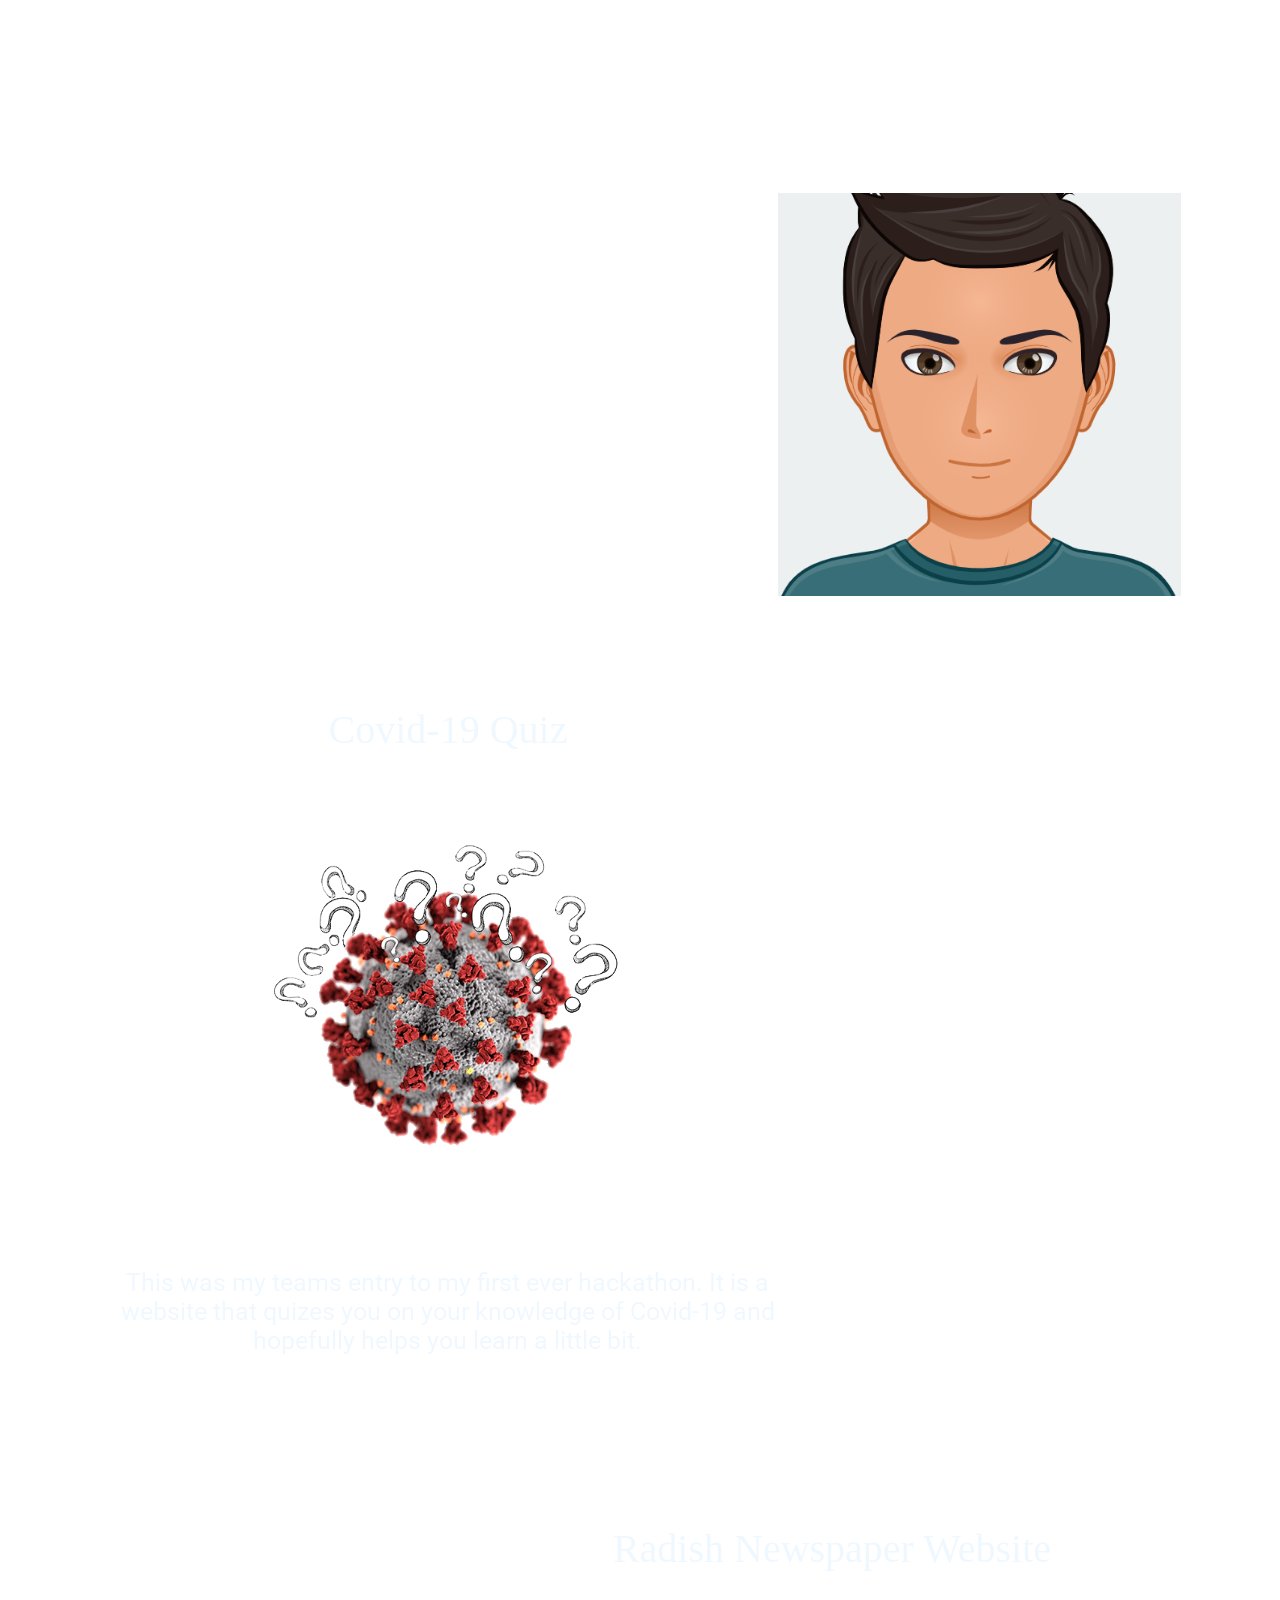
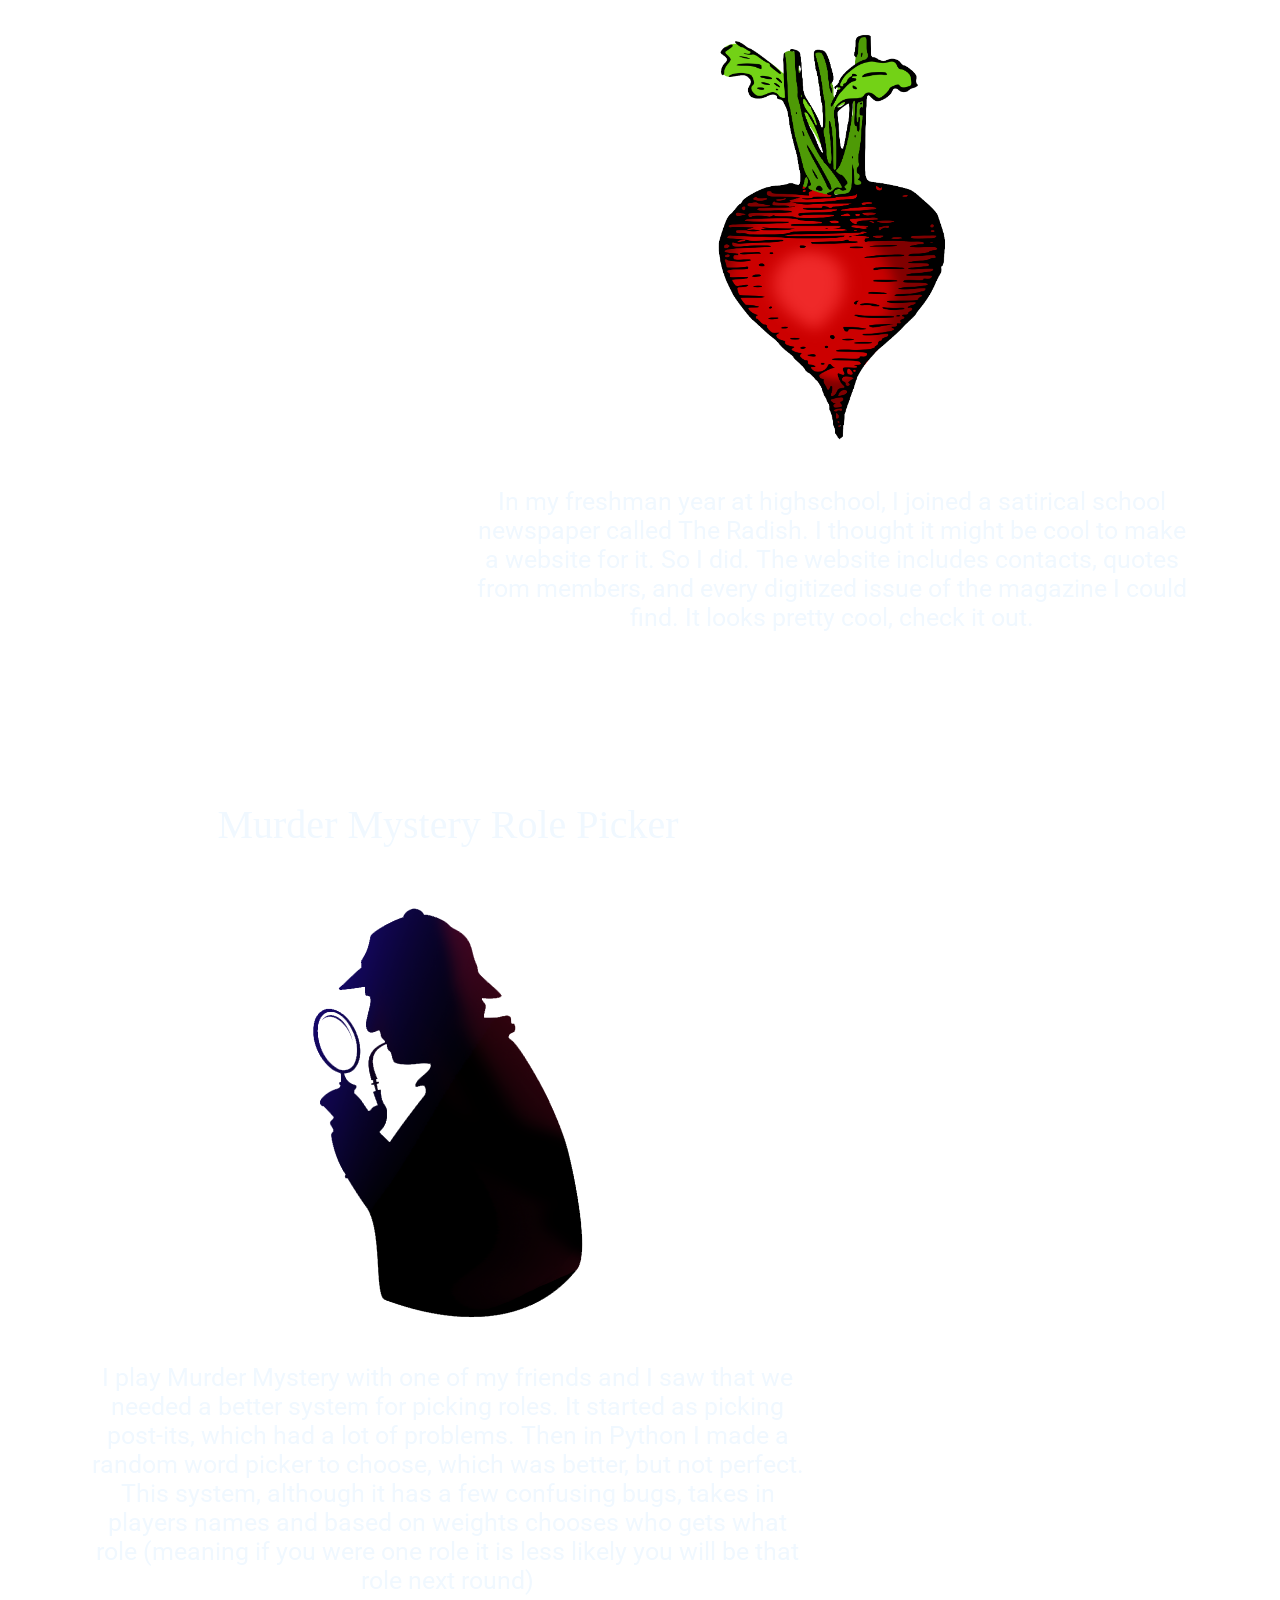
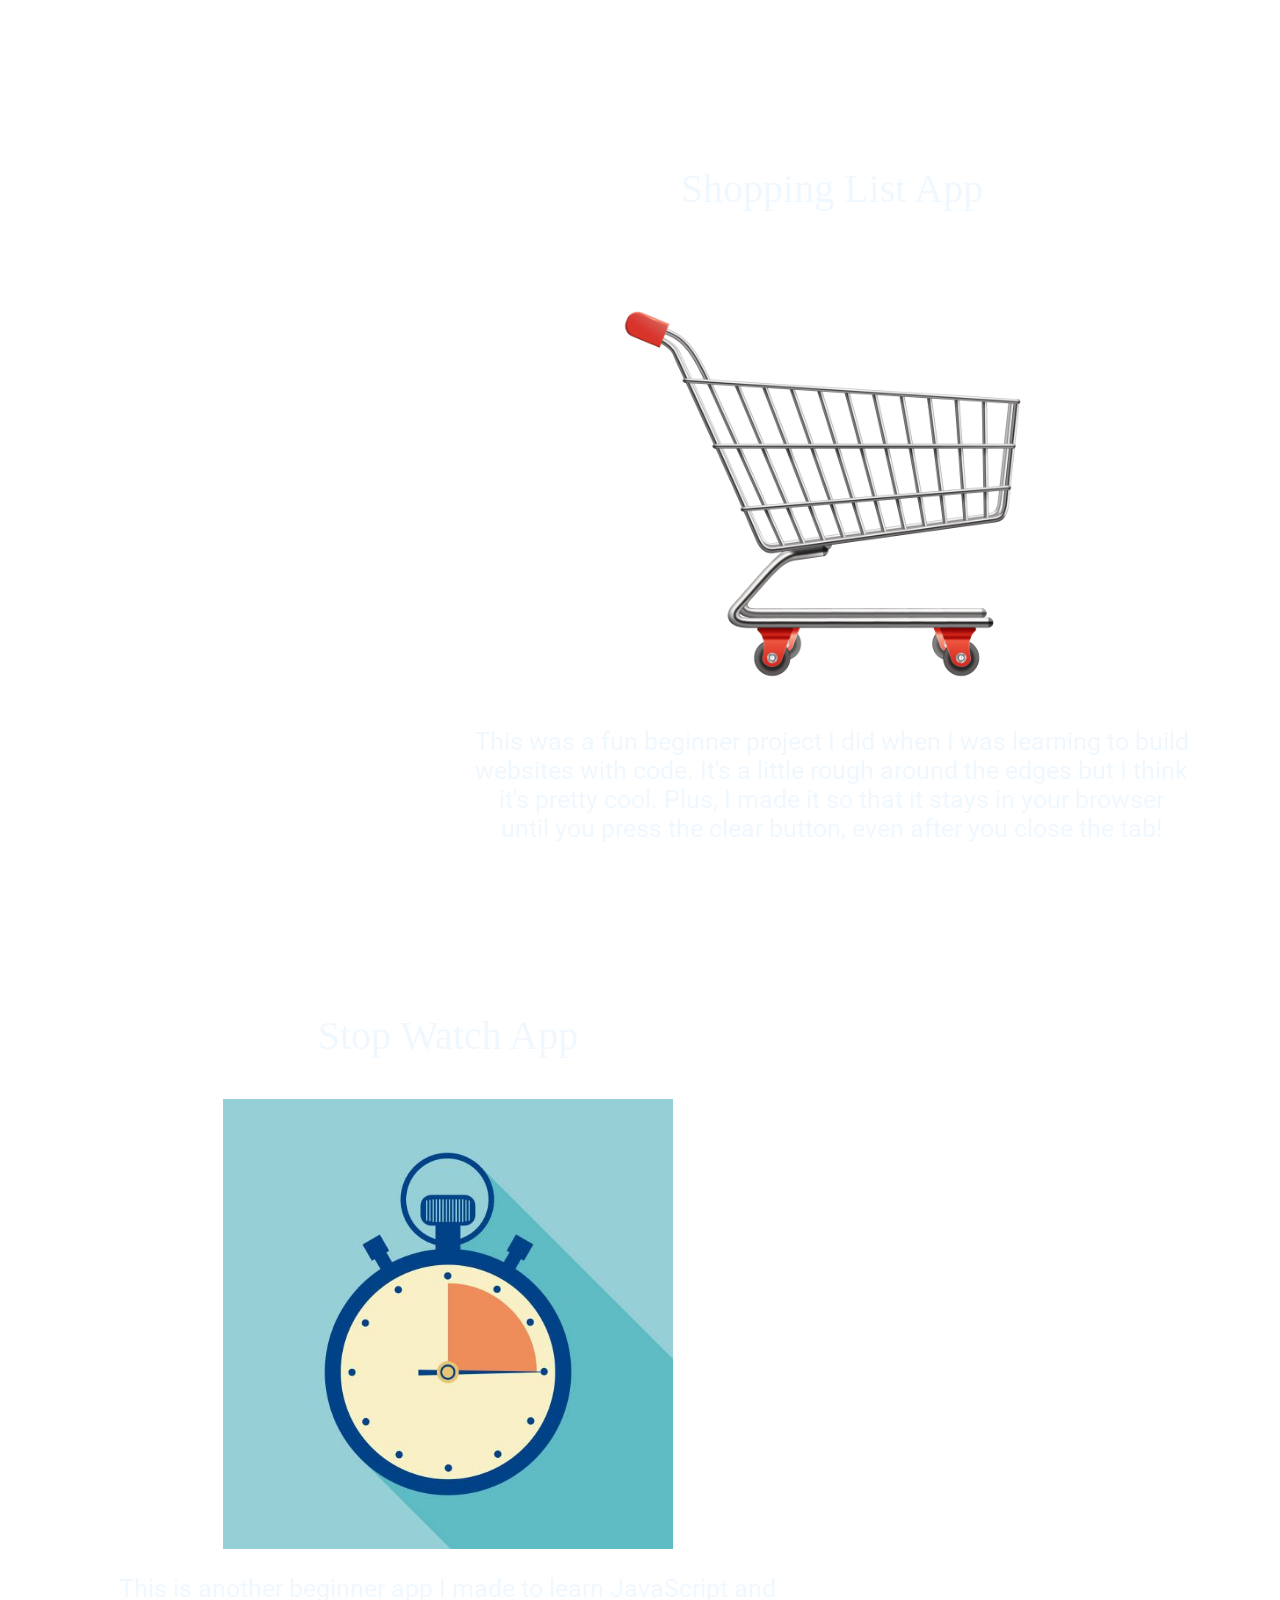
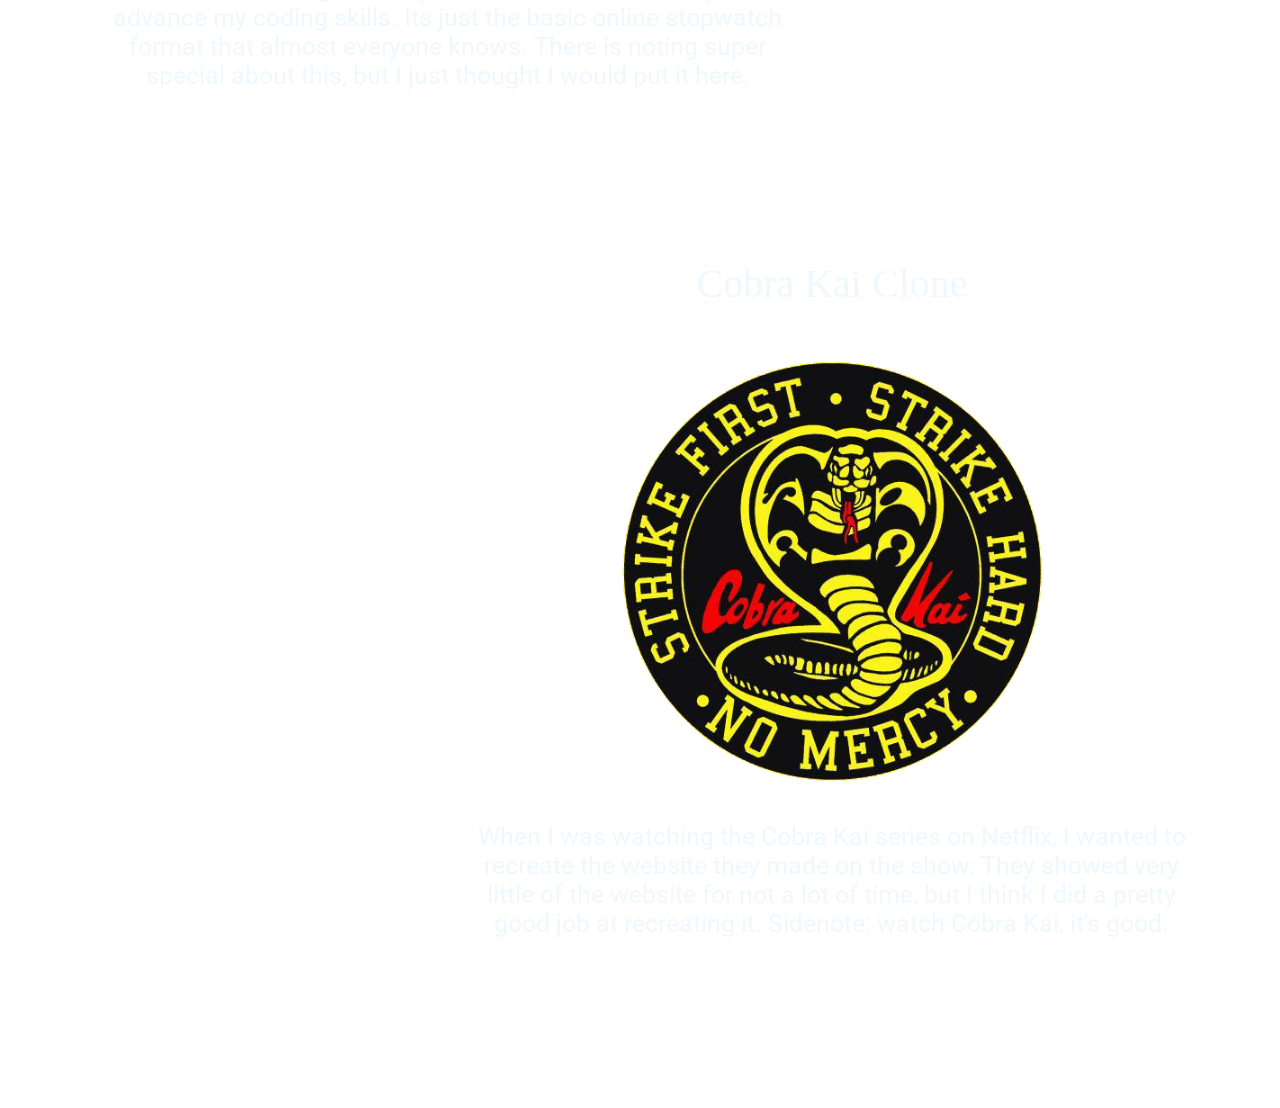
<file: index.html>
<html lang="en">
    
    
<head>
    <meta charset="UTF-8">
    <meta name="viewport" content="width=device-width, initial-scale=1.0">
    <link href="https://fonts.googleapis.com/css2?family=Roboto:wght@300&display=swap" rel="stylesheet">
    <link rel="stylesheet" href='style.css'>
    <title>Santiago</title>
</head>
<body onload='loadup()'>


    <script src='home.js'></script>
    <p style="padding-bottom:75px;"></p>
    

    <div name='Introduction'>
    
        
        

        <p class='selfdesc'>

            <b style='font-size:45px;'>Hi There!</b>
            <br><br>
            My name is Santiago.<img alt="Hi There!" src="I/myAvatar.png" class='avatar'> 
            I have always had a special place in my heart for anything to do with computers, electricity, engineering, graphic design, and so on. You get it.
            This is a website I made for myself to show some of my projects. 
            The projects are mostly JavaScript which is used to build websites.
            Right now I'm doing this just for fun, but in the future it might be nice for potential job offers. I dunno, I'll see.
            Anyway, thats it. Go look at my projects, they're cool. Bye!


        </p>

    </div>


    <p class='spacer'></p>

    <div id='projects'></div>
    
</body>
</html>
</file>
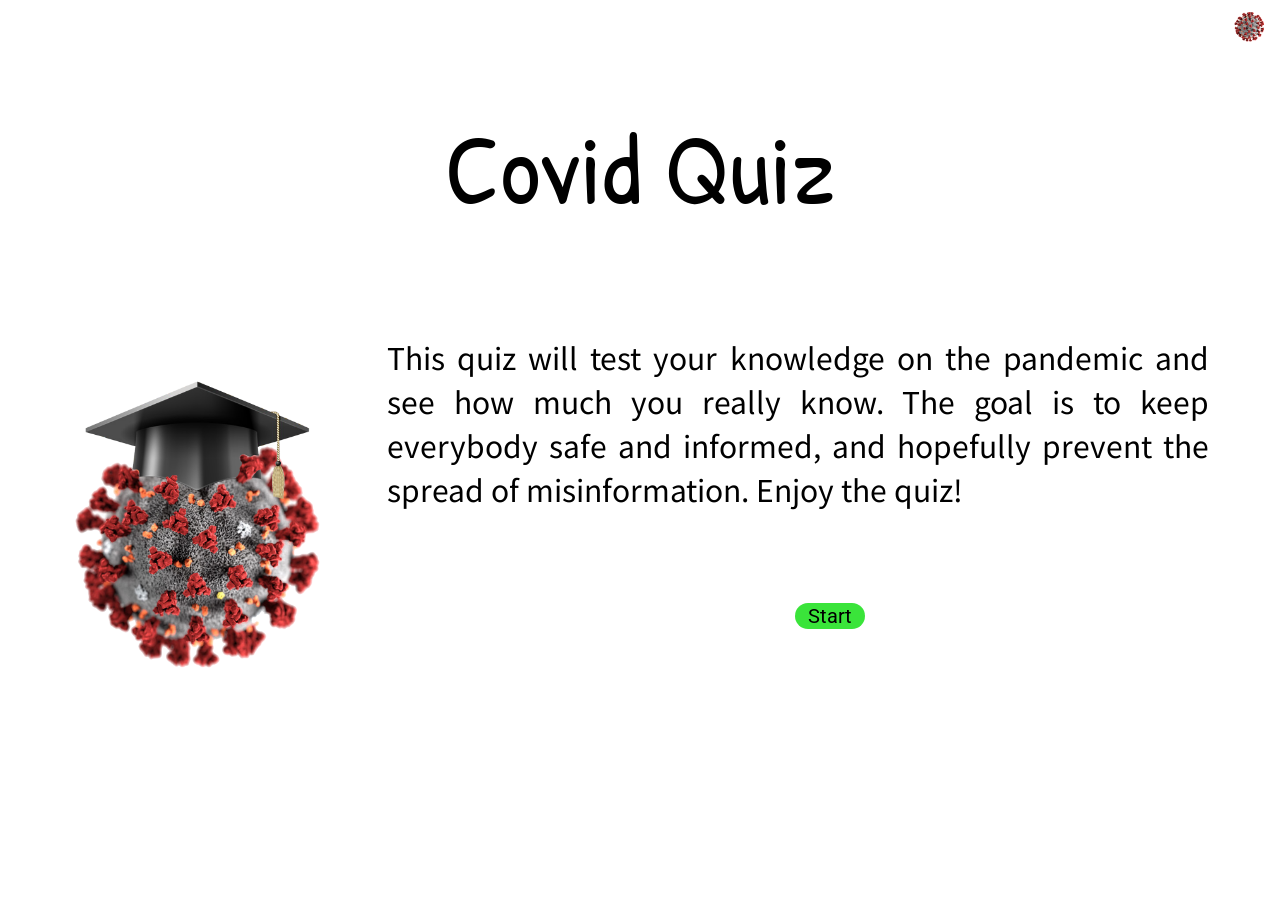
<file: quiz/index.html>
<!doctype html>
<html lang="en">
<head>
    <meta charset="UTF-8">
    <meta name="viewport" content="width=device-width, initial-scale=1.0">
    <link rel='stylesheet' href='style.css'>
    <link rel="icon" href="./L/favicon.ico">
    <title>Covid Quiz</title>
</head>
<body>
    <script src='home.js'></script>    
    <div id='go away' class='goaway'>
    <p id='title' class='title'>Covid Quiz</p>
    <img alt='Pandemic Pupil' src='./L/Logo.png' class='graphic' id='graphic' align='left'>
    <div class='blurb' id='blurb'><p style='margin-right:5%;'>
        This quiz will test your knowledge on the pandemic and see how much you really know. The goal is to keep everybody safe 
        and informed, and hopefully prevent the spread of misinformation. Enjoy the quiz!
    </p></div></div>
<br>
    <button onclick='quiz()' id='start' class='start'>Start</button>
    <div class=redir>
        <a href='../index.html'>
            <img class='emoji' alt='Virus' src='L/emoji.png'>
        </a>
        <p class='redirtxt'>Back Home</p>
    </div>

</body>
</html>
</file>
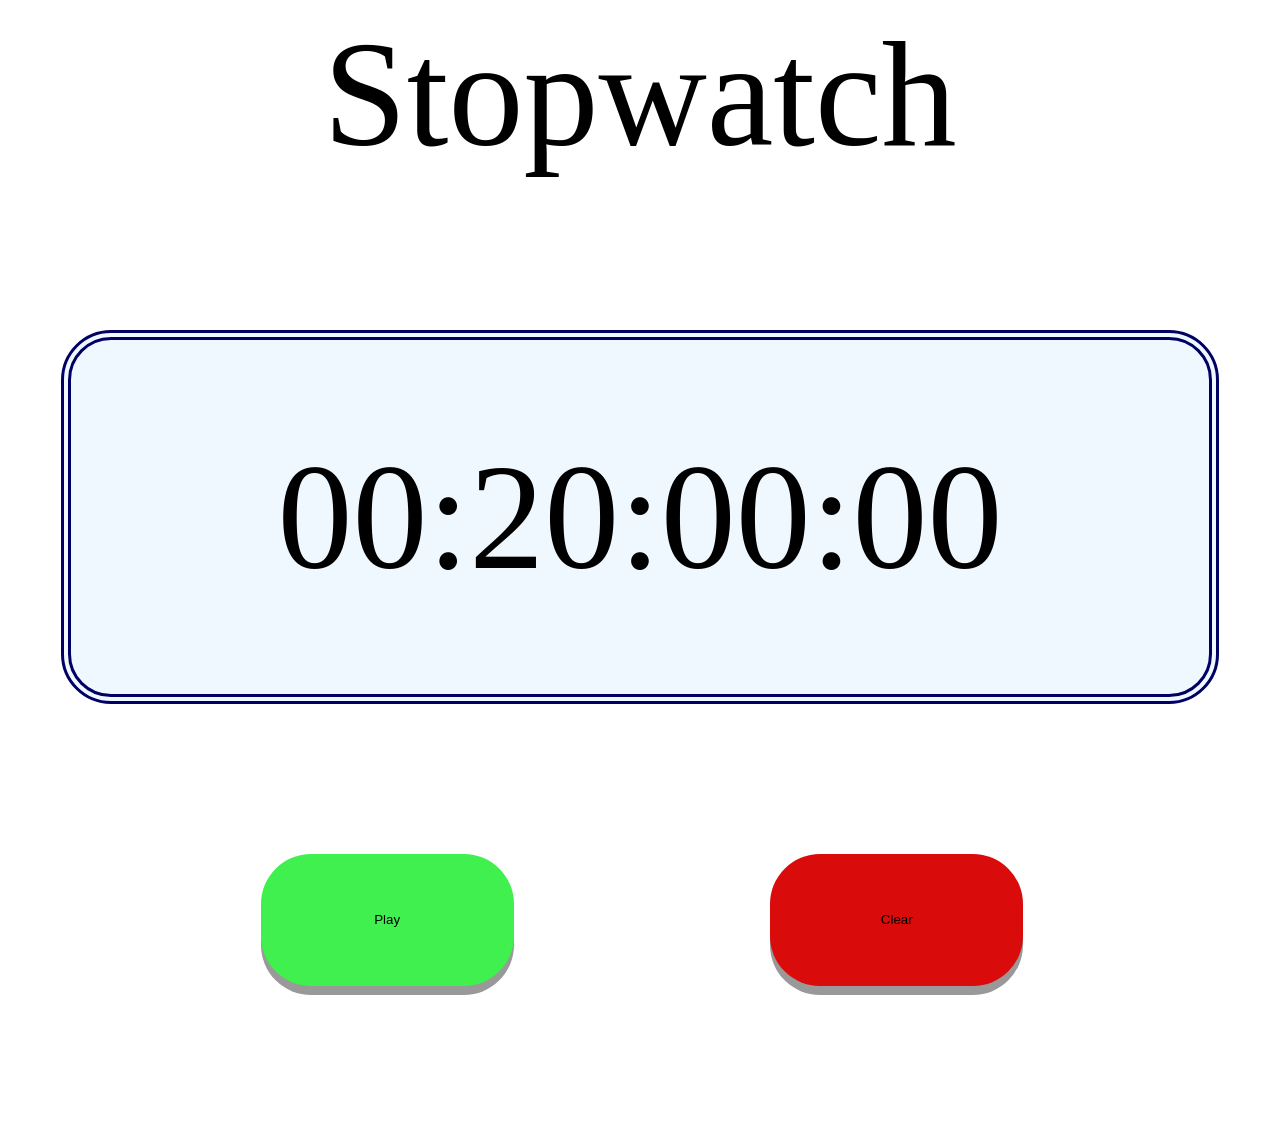
<file: Stopwatch/index.html>
<html lang="en">
<head>
    <meta charset="UTF-8">
    <meta name="viewport" content="width=device-width, initial-scale=1.0">
    <link rel='stylesheet' href='style.css'></stylesheet>
    <title>Stopwatch</title>
</head>
<body>
    <script src='home.js'></script>
    <p class='title'>Stopwatch</p>


    <p class='time' id='timetext'>00:20:00:00</p>

    <button class='button changing' id='changebtn' onclick='ChangeBtn()'>Play</button>
    <button class='button clear' onclick='Clear()'>Clear</button>

    <p style='padding-bottom:10%'></p>
</body>
</html>
</file>
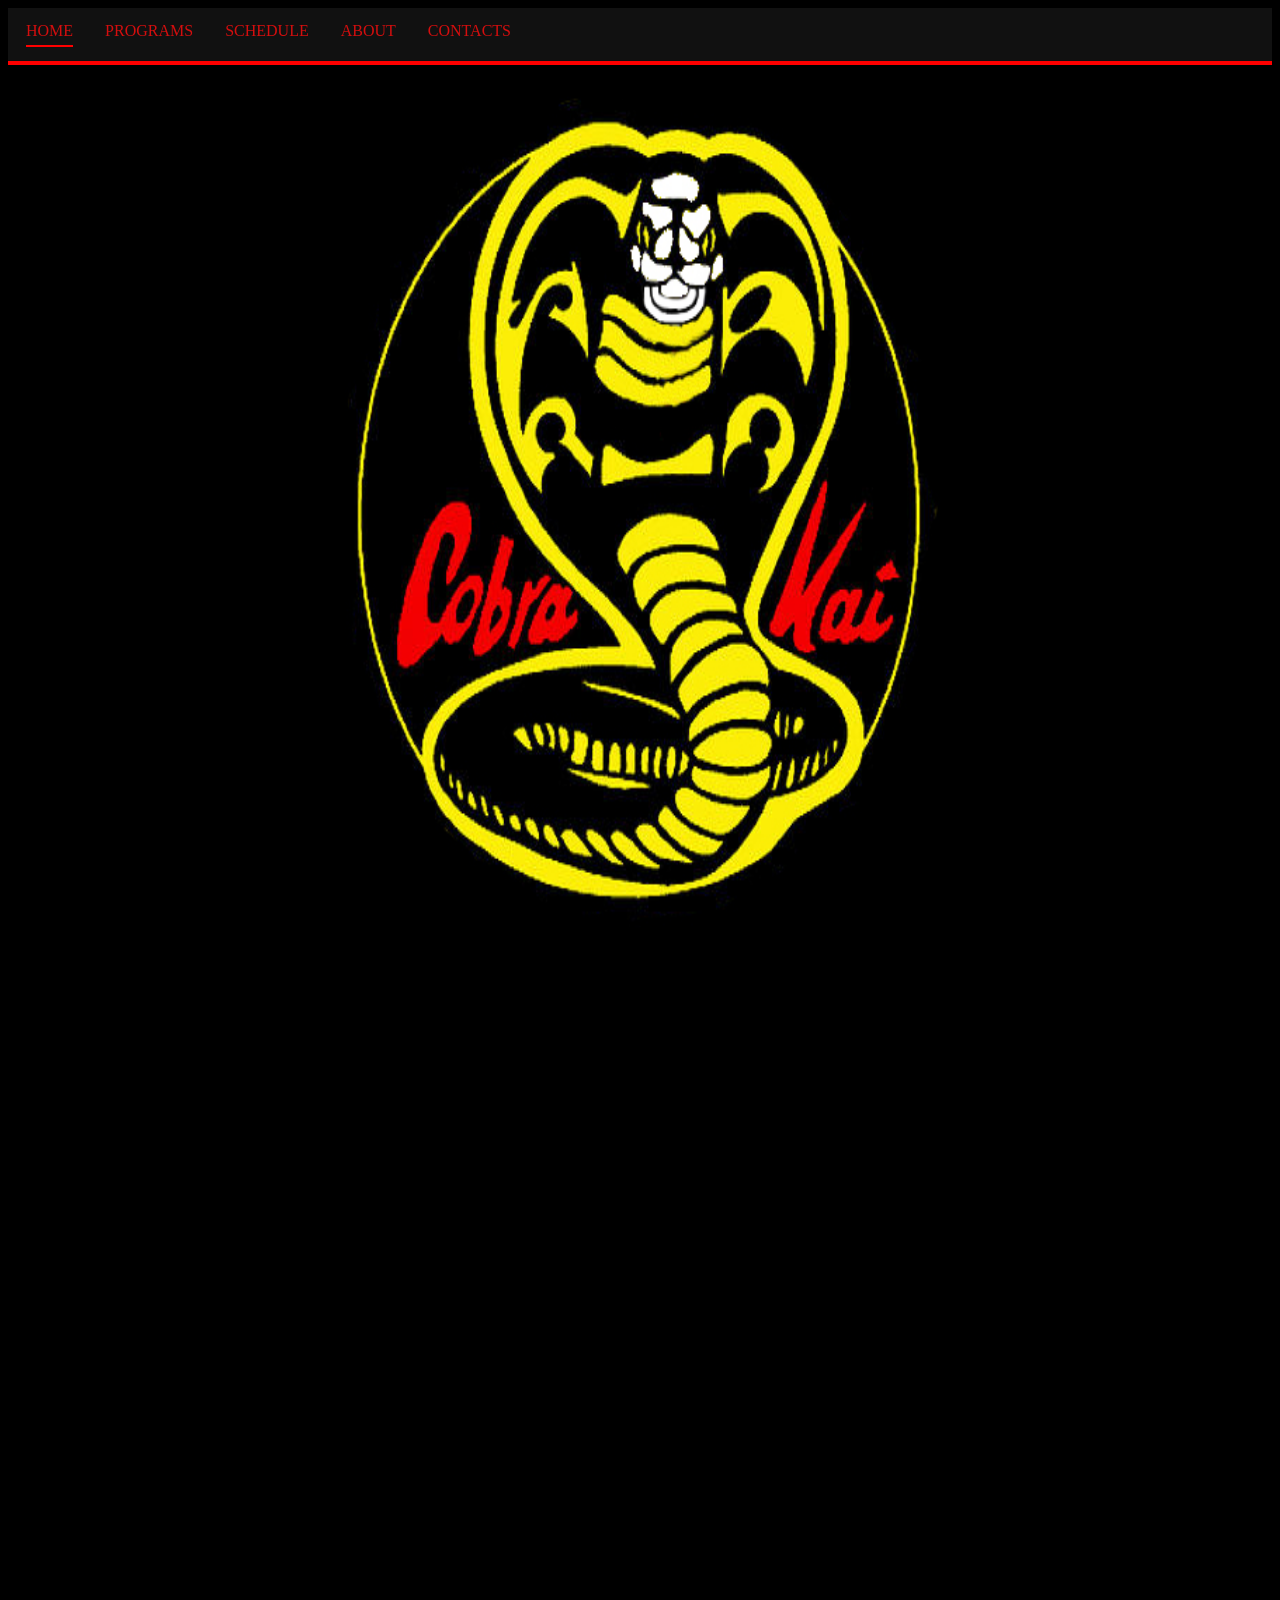
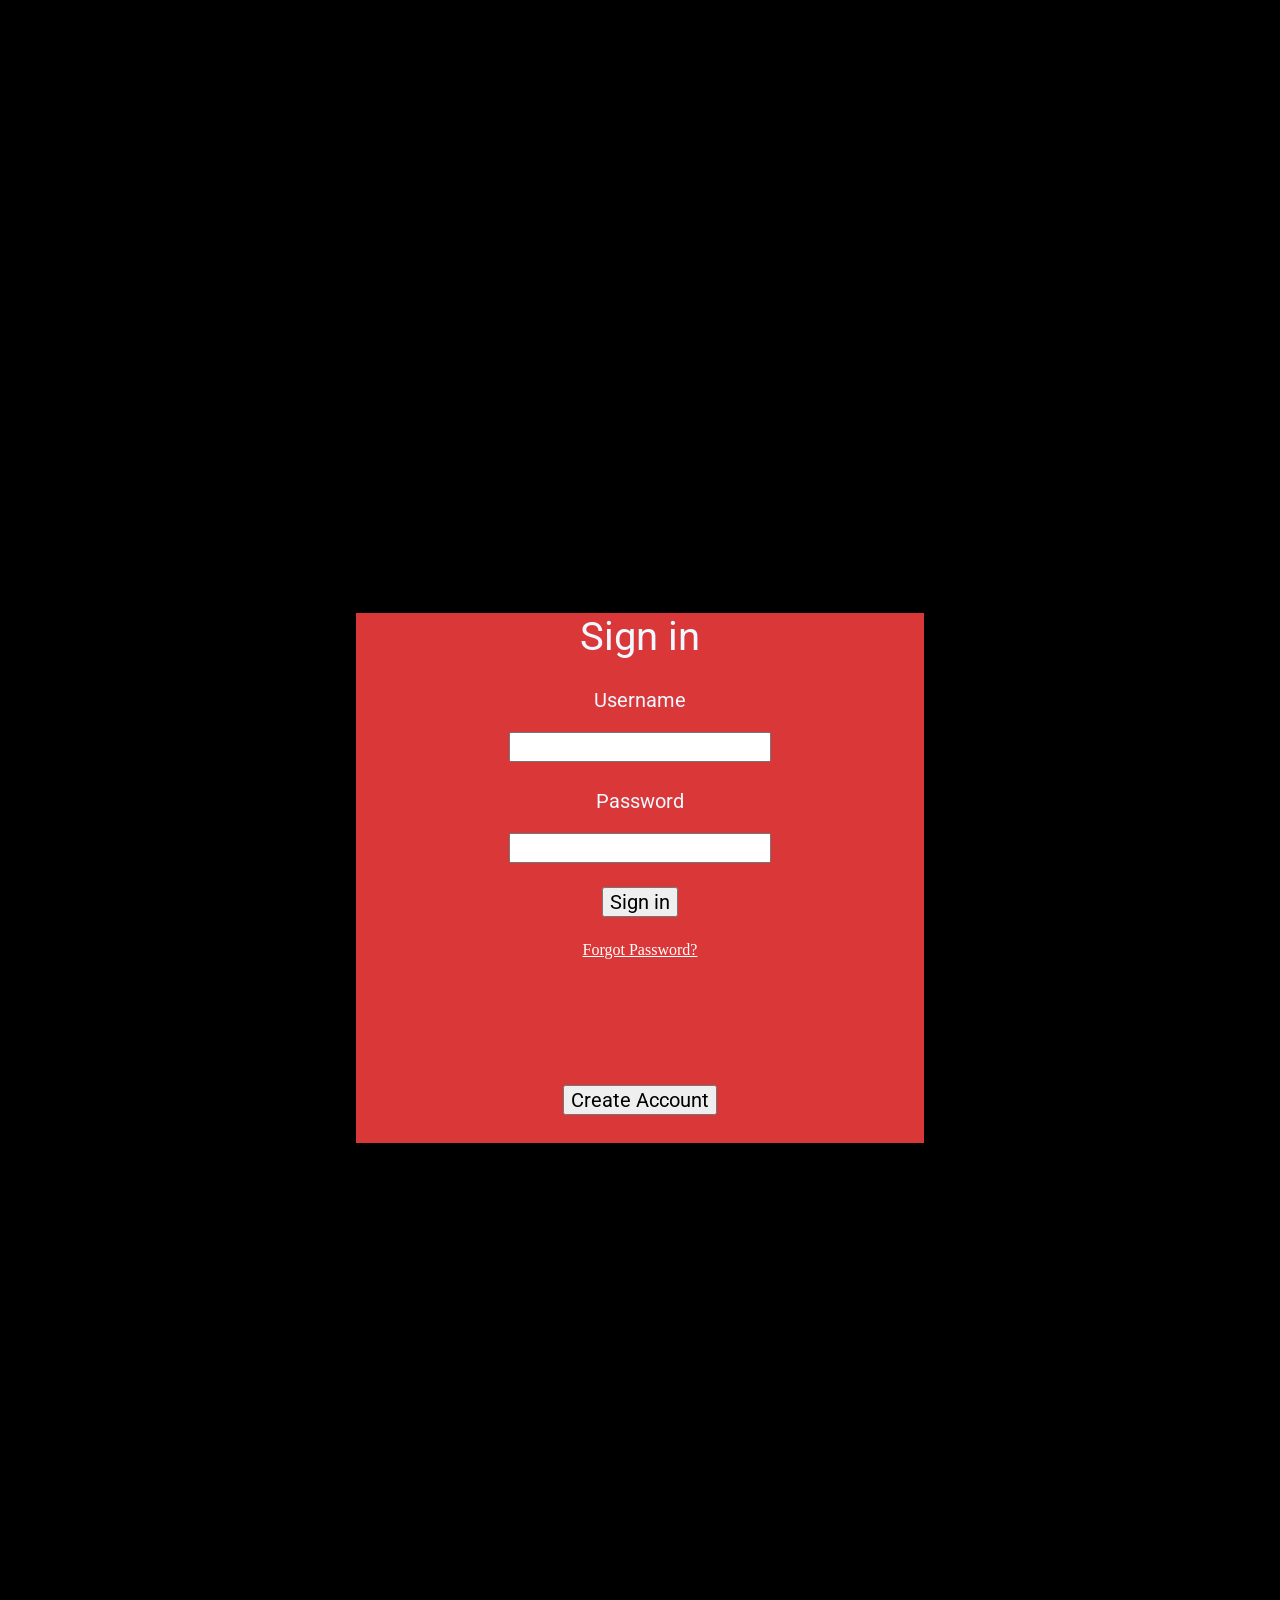
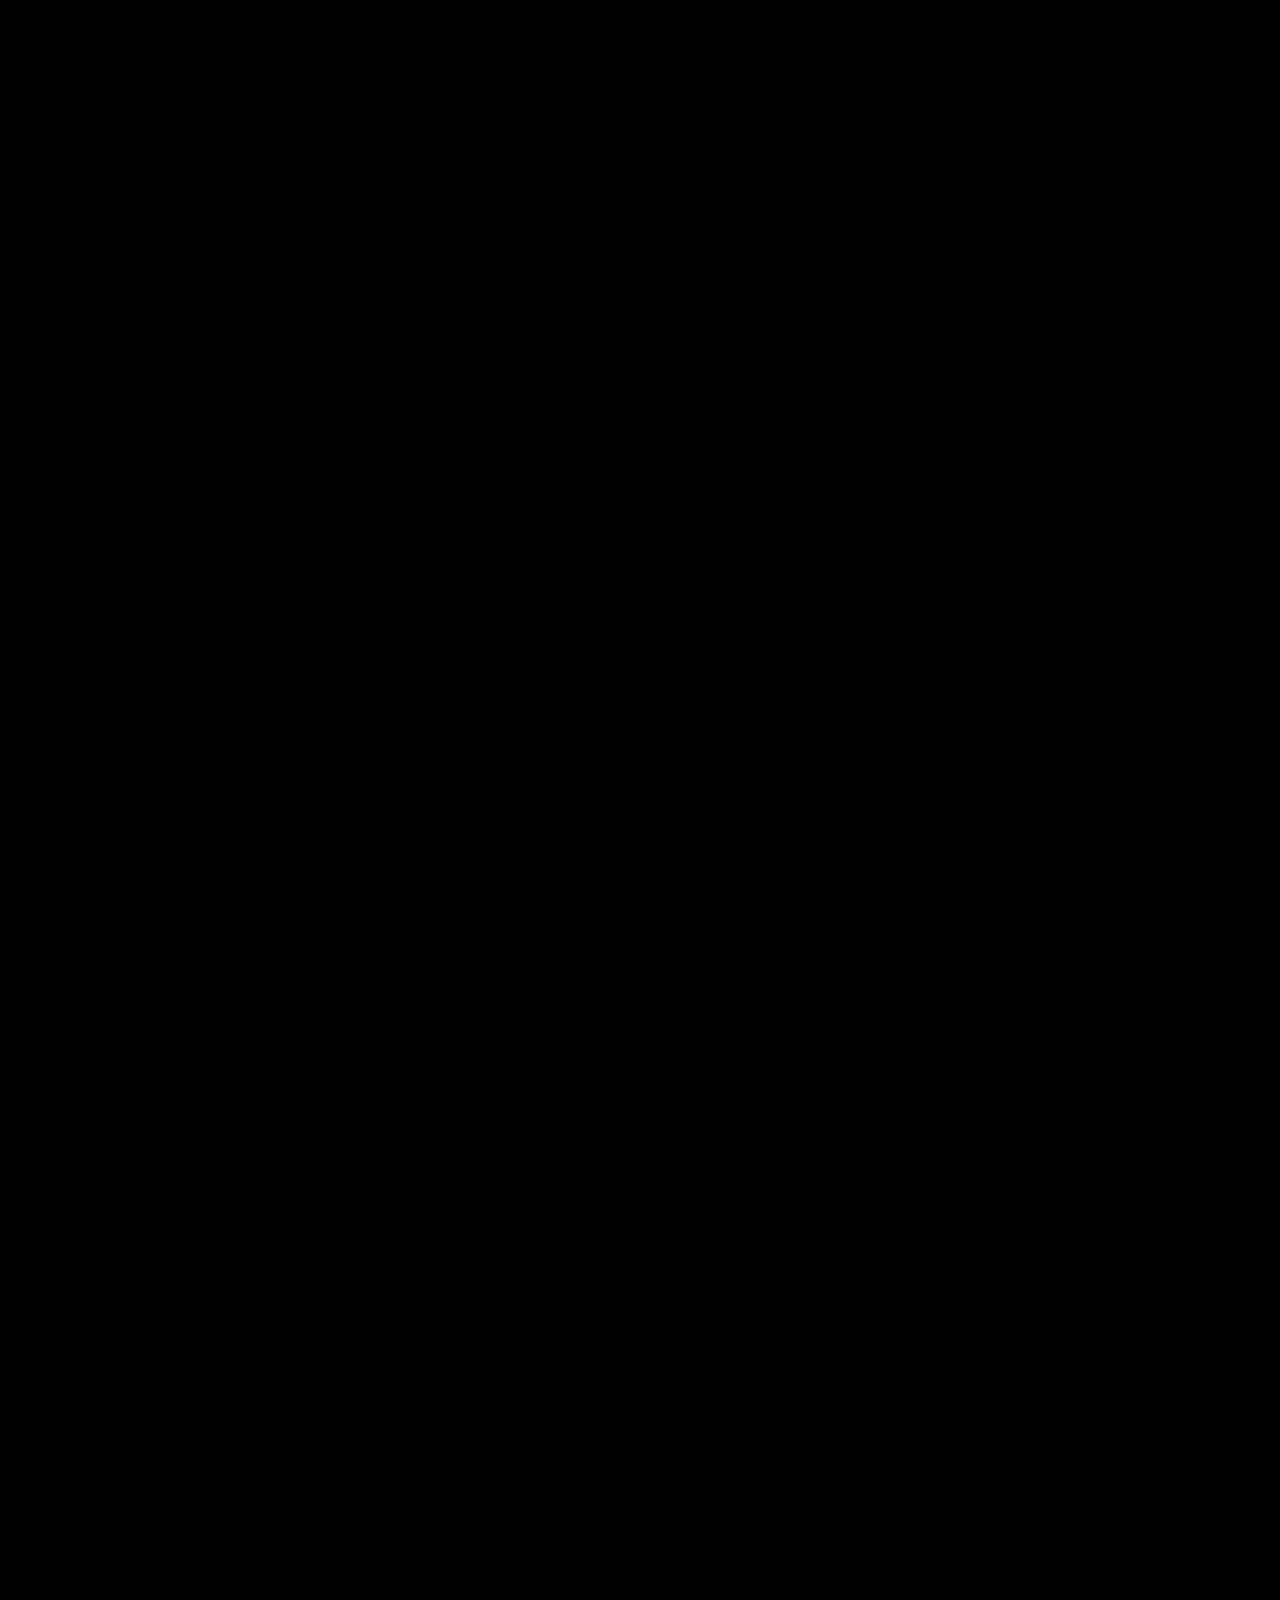
<file: Cobra Kai/home.html>
<html lang="en">
<head>
    <meta charset="UTF-8">
    <meta name="viewport" content="width=device-width, initial-scale=1.0">
    <link rel='shortcut icon' type='image/x-icon' href='favicon.ico' />
    <link href='https://fonts.googleapis.com/css?family=Roboto' rel='stylesheet'>
    <title>Cobra Kai</title>

    <style>
        body{
            background-color:black;
            }
        .SignIn{
            color:aliceblue;
            scroll-behavior: smooth;
        }
        ul {
            list-style-type: none;
            margin: 0;
            padding: 0;
            overflow: hidden;
            background-color: #111;
            }

        li {
            float: left;
            }

        li a {
            display: block;
            color: rgb(212, 14, 14);
            text-align: center;
            padding: 14px 16px;
            text-decoration: none;
            }

        li a:hover {
            background-color: #333;
            }
        
        .active:after {
            content: ""; /* This is necessary for the pseudo element to work. */ 
            display: block; /* This will put the pseudo element on its own line. */
            margin: 0 auto; /* This will center the border. */
            width: 100%; /* Change this to whatever width you want. */
            padding-top: 5px; /* This creates some space between the element and the border. */
            border-bottom: 2px solid red; /* This creates the border. Replace black with whatever color you want. */
        }
        .cobra{
            margin-bottom:90%;
        }
        .SignIn{
            margin-left:auto;
            margin-right: auto;
            margin-bottom: 200%;
            margin-top:10%;
            height: 60%;
            width: 45%;
            background-color: rgb(218, 56, 56);

            text-align:center;
        }
        .SI1{
            font-size:250%;
            font-family: 'Roboto';
            margin-bottom:-5%;
        }
        .ST2{
            margin-top:10%;
            font-size:125%;
            font-family: 'Roboto';
        }
        .ST3{
            margin-bottom: -25%;
            text-align:left;
            font-size:125%;
            font-family: 'Roboto';
        }
    </style>
    
</head>
<body>
    <script src='home.js'></script>
    <audio id="audio" src="SnakeHiss.mp3"></audio>

    <ul style="border-bottom: 4px solid red; padding-left: 2px;">
        <li><a class="active" href=home.html>HOME</a></li>
        <li><a href=programs.html>PROGRAMS</a></li>
        <li><a href=schedule.html>SCHEDULE</a></li>
        <li><a href=about.html>ABOUT</a></li>
        <li><a href=contact.html>CONTACTS</a></li>
      </ul>

    
    <img src="Main picture off.jpg" alt="Cobra Kai" width="100%" height="100%" id='Main Picture' class='cobra' onclick="changeImage()">

    <br id='SignInTop'>


    <div class='SignIn' id='SignIn'>
        <p class='SI1'>Sign in</p>
        <p class='ST2'>Username</p>
        <input type="text" id="username" name="username" class='ST3'>
        <p class='ST2'>Password</p>
        <input type="text" id="password" name="password" class='ST3'><br><br><br><br>
        <button id='Log In' name='Log In' class='ST3'>Sign in</button> <br><br><br><br>
        <a style='color:white; text-align:center;' href=forgot.html>Forgot Password?</a><br><br><br><br><br><br><br><br>
        <button id='Sign Up' name='Sign Up' class='ST3'>Create Account</button>
    </div>
    
</body>
</html>
</file>
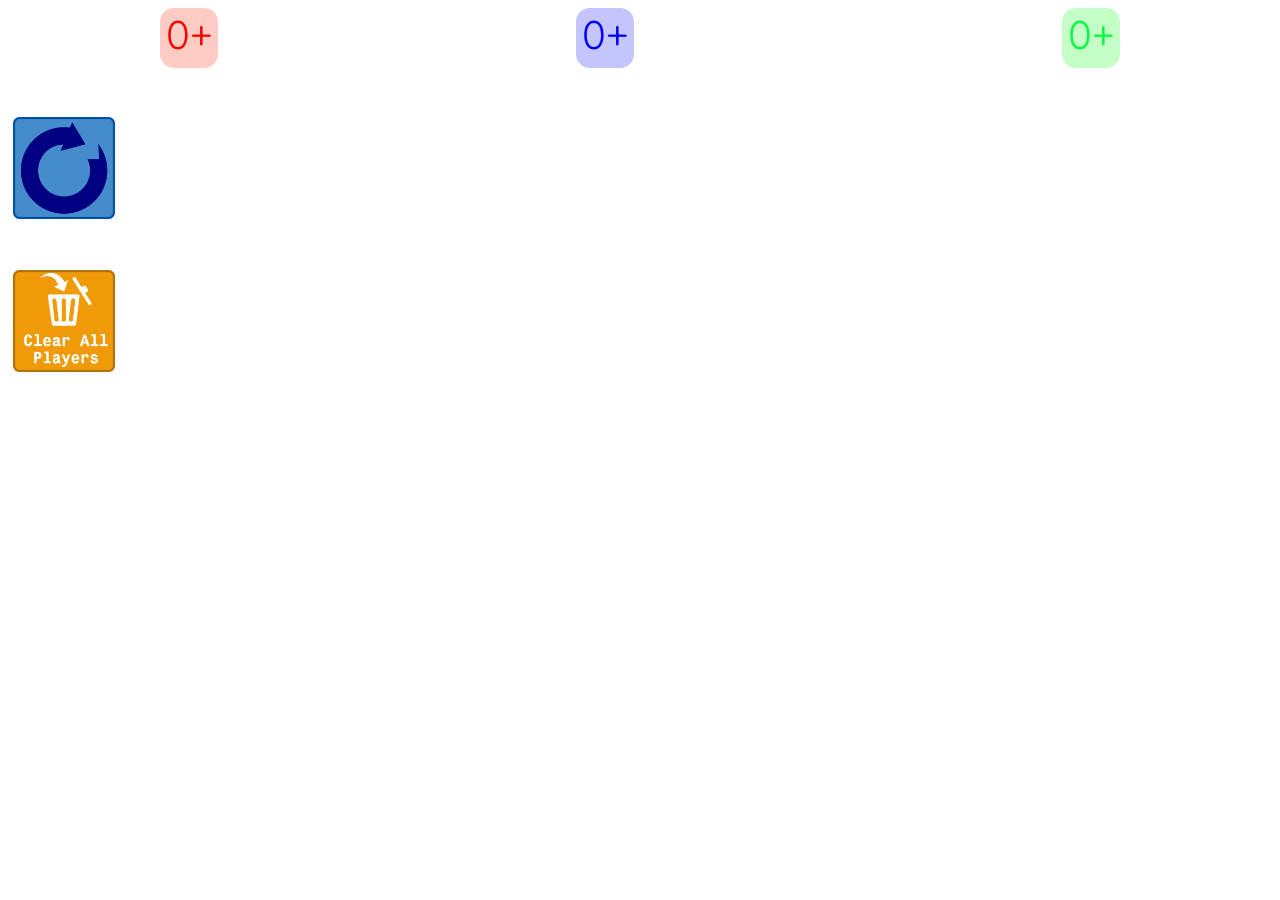
<file: Murder Mystery/home.html>
<html lang="en">
<head>
    <meta charset="UTF-8">
    <meta name="viewport" content="width=device-width, initial-scale=1.0">
    <link href="https://fonts.googleapis.com/css2?family=Roboto:wght@100&display=swap" rel="stylesheet">
    <link href="https://fonts.googleapis.com/css2?family=Quicksand:wght@500;600;700&display=swap" rel="stylesheet">
    <title>Murder Mystery</title>

    <style>
        .add {
            
            border: none;
            text-align: center;
            text-decoration: none;
            display: inline-block;
            font-size: 16px;
            border-radius: 14px;
            width: 58px;
            height: 60px;
            padding-bottom: 2%;
            font-size: 40px;
            font-family: 'Quicksand', sans-serif;
            }
        .M{
            background-color: #ff26003b;
            color: rgb(255, 0, 0);
            float:left;
            margin-left: 12%;
        }
        .S{
            background-color: #0400ff3b;
            color: #0400ff;
            margin: 0;
            position: absolute;
            left: 45%;
        }
        .I{
            background-color: #00ff153b;
            color: #00ff40;
            float: right;
            margin-right: 12%;
        }
        .r{
            height: 75px;
            width: 70%;
            margin-left: 10%;
            margin-bottom: 1.5%;
            background-color: #e4e3e3cc;
            border-radius: 38px;
        }
        .in{
            margin-left: 2%;
            margin-top: 8px;
            border-radius: 30px;
            height: 80%;
            width: 35%;
            outline: none;
            border: 0px;
            background-color: #cfcdcdcc;
            font-size:35px;
            font-family: 'Roboto', sans-serif;
            padding-left: 10px;
        }
        .pb{
            max-width:15%;
            position: absolute;
            top: 13%;
            right: 2%;
            background-color: #8bff74c4;
            color: #2bc40d;
        }





        .flip-card {
        background-color: transparent;
        width: 30%;
        height: 70%;
        border: 0px solid #f1f1f1;
        perspective: 1000px; /* Remove this if you don't want the 3D effect */
        position: relative;
        float:right;
        margin-right: 5%;
        margin-top: 10px;
        }

        /* This container is needed to position the front and back side */
        .flip-card-inner {
        position: relative;
        width: 100%;
        height: 100%;
        text-align: center;
        transition: transform 0.8s;
        transform-style: preserve-3d;
        }

        /* Do an horizontal flip when you move the mouse over the flip box container */
        .flip-card:active .flip-card-inner {
        transform: rotateX(180deg);
        }

        /* Position the front and back side */
        .flip-card-front, .flip-card-back {
        position: absolute;
        width: 100%;
        height: 100%;
        -webkit-backface-visibility: hidden; /* Safari */
        backface-visibility: hidden;
        }

        /* Style the front side (fallback if image is missing) */
        .flip-card-front {
        background-color: transparent;
        color: black;
        }

        /* Style the back side */
        .flip-card-back {
        background-color: transparent;
        color: white;
        transform: rotateY(180deg);
        }

        .leave{
            float:right;
            border: none;
            text-align: center;
            text-decoration: none;
            font-size: 16px;
            border-radius: 14px;
            width: 4%;
            height: 60px;
            margin-top: 10px;
            margin-right: 2%;

            padding-bottom: 2%;
            font-size: 40px;
            font-family: 'Quicksand', sans-serif;
        }

        .leaveM{
            background-color: #ff26003b;
            color: rgb(255, 0, 0);
        }
        .leaveS{
            background-color: #0400ff3b;
            color: #0400ff;
        }
        .leaveI{
            background-color: #00ff153b;
            color: #0cb837d2;
        }


        .functions{
            position: absolute;
            left:1%;
            max-width:8%;
            filter:opacity(100%);
        }
        .functions:active{
            filter:opacity(60%);
        }

    </style>
</head>
<body onload="Amounts()">
    <script src="home.js"></script>
    
    <button class="add M" id="Mbutton" onclick="create('m')">+</button>
    <button class="add S" id="Sbutton" onclick="create('s')">+</button>
    <button class="add I" id="Ibutton" onclick="create('i')">+</button>
    <p style="padding-bottom:75px;"></p>
    <img src="ResetBtn.png" onclick="ResetOdds()" class='functions' style='top:13%;'>
    <img src="ClearBtn.jpg" onclick="ClearAllPlayers()" class='functions' style='top:30%;'>
</body>
</html>
</file>
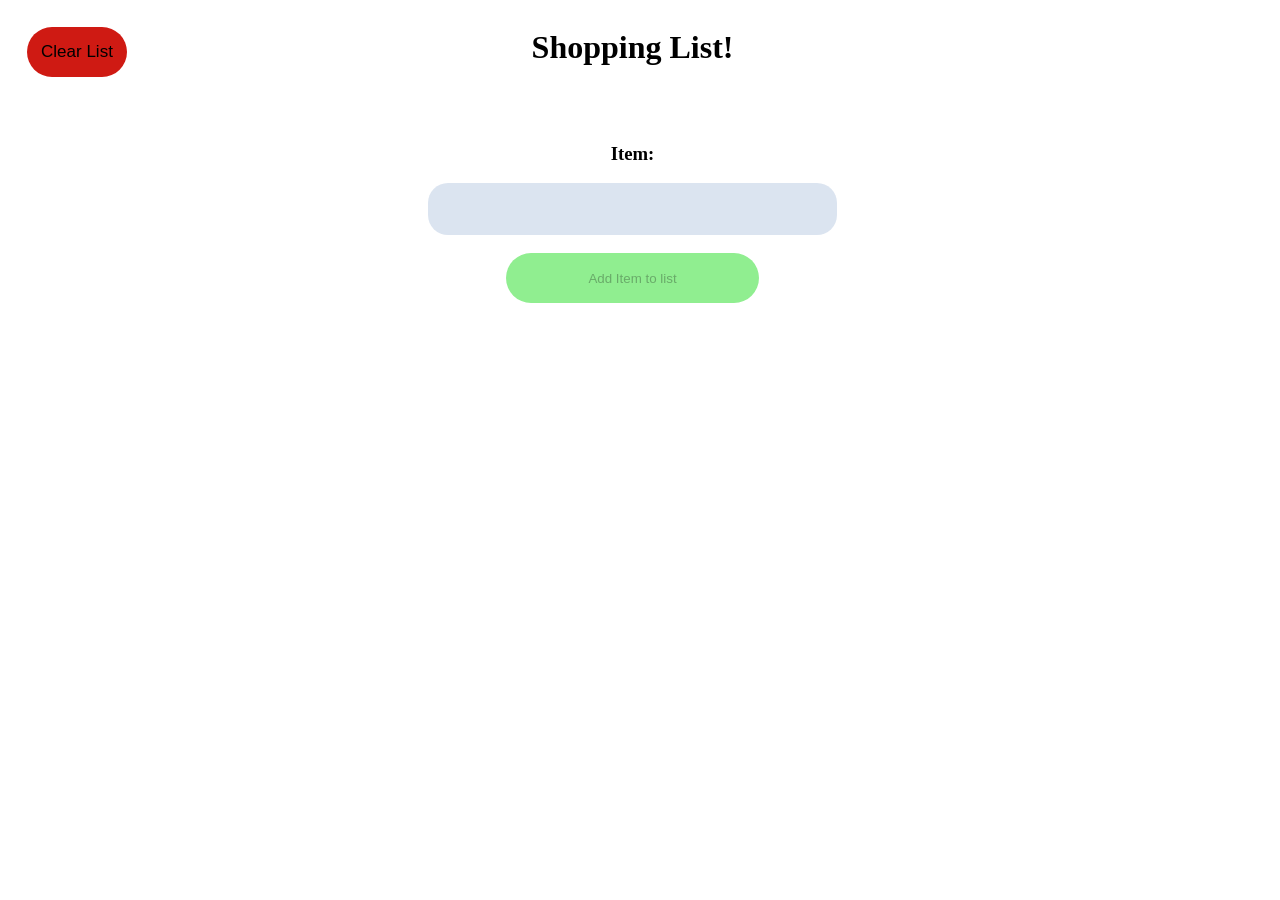
<file: Shopping/shop.html>
<!DOCTYPE HTML>
<html lang = "en">
<head>

  <title>Go Shopping</title>
  <meta charset = "UTF-8" />
  <link rel="icon" href="https://png.pngtree.com/element_our/20190601/ourmid/pngtree-cartoon-shopping-cart-image_1344332.jpg">
  <meta name="viewport" content="width=device-width, initial-scale=1" /> 

  <style>
      .maintext{
        float:left;
        text-align: center;
        width:80%;
      }
      .buttons{
        text-align:left;
        margin-left: 36.5%;
        border-radius: 25px;
        font-size: 20px;
        background: #E0607E;
        padding: 15px; 
        width: 25%;
        height: 75px; 
      }
      .Reset{
          width:100px;
        float:left;
        border: none;
        border-radius: 25px;
        background:#cf1a13;
        margin-left:1.5%;
        margin-top:1.5%;
        font-size:17px;
        padding: 15px 10px;
      }
      .Reset:hover {
        background-color: #cf1913c9;
    }
    .Adding{
        width:40%;
        height:50px;
        background:#b0c4de73;
        border:none;
        border-radius:20px;
        font-size:20px;
    }
    .AddingBtn{
        width:25%;
        height:50px;
        background:LightGreen;
        border:none;
        border-radius: 25px;
    }
    .big{
        width:25%;
        height:25%;
    }
  </style>
  
</head>


<body onload="AddAll()">
    <script src='shop.js'></script>

    <button type='button' class='Reset' onclick='reset();'>Clear List</button> 

    <div class='maintext'>

    <h1>Shopping List!</h1>
    <br>
    <br>
    <h3>Item:</h3>
    <input id='item' class='Adding' onkeyup="empty()">
    <br>
    <br>
    <button type="button" onclick="Add();" class='AddingBtn' id='addbutton' disabled>Add Item to list</button>

    <br><br><br><br>
    
    
    <div id='buttons'></div>    

    </div>
  
</body>
</html>
</file>
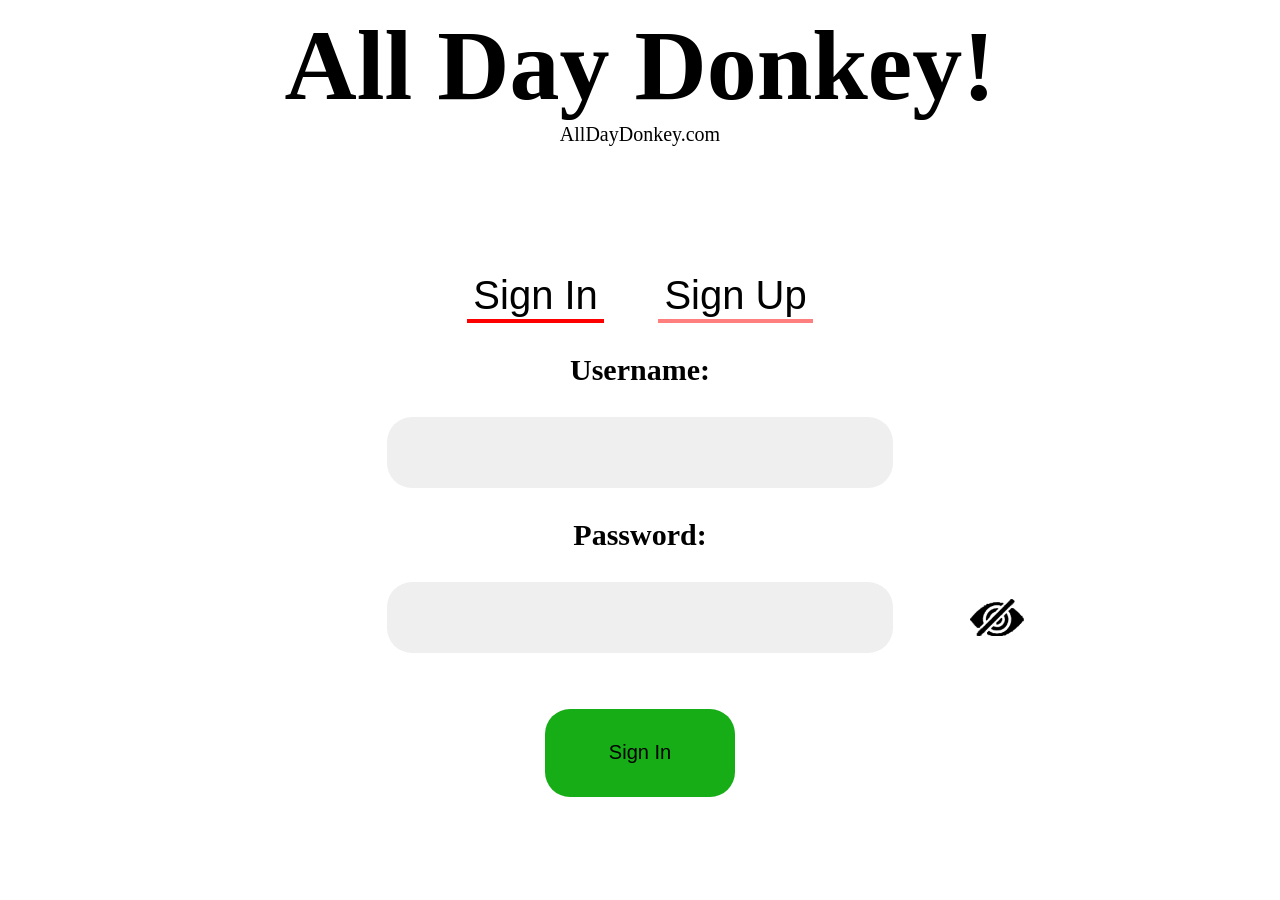
<file: Login/HTML5/home.html>
<html lang="en">
<head>
    <meta charset="UTF-8">
    <meta name="viewport" content="width=device-width, initial-scale=1.0">
    <title>All Day Donkey</title>
    <link rel='stylesheet' href='home.css'>
</head>
<body onload='Auto()'>
    <script src='home.js'></script>

    <h1 class='title'>All Day Donkey!</h1>
    <p class='link'>AllDayDonkey.com</p>

    <div class='signup'>
        <div class='navbar'>
            <button onclick='Sign("in")' class='btn activated' id='inbtn'>Sign In</button>
            <button onclick='Sign("up")' class='btn' id='upbtn'>Sign Up</button>
        </div>

        <div class='content' id='content'>
            
        </div>
    </div>
</body>
</html>
</file>
<file: style.css>
/* width */
  ::-webkit-scrollbar {
    width: 2px;
  }
  
  /* Track */
  ::-webkit-scrollbar-track {
    background: #f1f1f1; 
  }
   
  /* Handle */
  ::-webkit-scrollbar-thumb {
    background: #888; 
  }
  
  /* Handle on hover */
  ::-webkit-scrollbar-thumb:hover {
    background: #555; 
  }
  :root {
    --linkW:70%;
    --margin:100% - var(--linkW);
    --linkpad:-20%;
}
body{
    margin:0;
    
    background-image: url(https://static.vecteezy.com/system/resources/previews/000/184/640/original/triangle-abstract-black-background-vector.jpg);
    background-attachment: fixed;
    background-size: cover;
    }

.link{
    height:50%;
    text-decoration:none;
}
a:link {text-decoration:none;color:aliceblue;}
a:visited {text-decoration:none;color:aliceblue;}
a:hover {text-decoration:none;color:aliceblue;}
a:active {text-decoration:none;color:aliceblue;}

.avatar{
    float:right;
    max-width:35%;
    margin-right:3%;
}

.selfdesc{
    text-align:left;
    font-family: 'Roboto', sans-serif;
    word-wrap: break-word;
    display:block;
    width:90%;
    font-size:30px;
    margin-left: 5%;
    color:white;

    -webkit-user-select: none; /* Safari */        
    -moz-user-select: none; /* Firefox */
    -ms-user-select: none; /* IE10+/Edge */
    user-select: none; /* Standard */
}

.pTitle{
    font-size:40;
    text-align: center;
    display: block;
margin-left: auto;
margin-right: auto;
max-width: var(--linkW);
}

.r{margin-right: var(--margin); padding-right: var(--linkpad);}
.l{margin-left: var(--margin); padding-left: var(--linkpad);}

.desc{
    text-align:center;
    font-family: 'Roboto', sans-serif;
    word-wrap: break-word;
    display:block;
    width:80%;
    font-size:25px;
    margin-left: 5%;

    padding-left:5%;
    padding-right:5%;
}
.spacer{
    padding-bottom:10%;
}
</file>
<file: quiz/style.css>
@import url('https://fonts.googleapis.com/css2?family=Patrick+Hand&display=swap');
@import url('https://fonts.googleapis.com/css2?family=Roboto:wght@300&display=swap');
@import url('https://fonts.googleapis.com/css2?family=Noto+Sans+JP:wght@100&display=swap');
@import url('https://fonts.googleapis.com/css2?family=Open+Sans:wght@300&display=swap');

  /* width */
  ::-webkit-scrollbar {
    width: 2px;
  }
  
  /* Track */
  ::-webkit-scrollbar-track {
    background: #f1f1f1; 
  }
   
  /* Handle */
  ::-webkit-scrollbar-thumb {
    background: #888; 
  }
  
  /* Handle on hover */
  ::-webkit-scrollbar-thumb:hover {
    background: #555; 
  }

body{
    overflow-y: visible;
    overflow-x: hidden;
}
.title{
    animation-name:title;
    animation-duration: 1.25s;
    animation-timing-function: ease-out;
    position: relative;

    font-size:100px;
    text-align: center;
    font-family: 'Patrick Hand', cursive;
    color: black;
    
}
@keyframes title {
    0%   {left:-70%;}
    80% {left:15%}
    100% {left:0%;}
  }
@keyframes quiztime{
    0%   {margin-top:0%;}
  10%  {margin-top:10%;}
  100% {margin-top:-50%;}
}
@keyframes fadeaway{
    0% {opacity: 1;}
    100% {opacity: 0;}
}
.goaway{
  position: relative;
  animation-duration: 2s;
}
.qpage{
    text-align: center;
  -ms-transform: translateY(25%);
  transform: translateY(25%);
  font-family: 'Roboto', sans-serif;
  animation-duration: 0.5s;
  animation-fill-mode: forwards;
}
.closed{pointer-events:none}
.quez{
    font-size:30px;
}
.quez span{
    padding-right:10px;
    padding-left:10px;
    height:30px;
    border-radius: 50%;
    color: white;
    background-color: lightblue;
}
.answez{
    text-align: center;
}
.answer{
    font-size: 20px;
    text-align: left;
    display: inline-block;

    width:40%;
    min-height:1%;
    border-radius: 25px;
    background-color:#dadada;
    padding:1%;

    -webkit-user-select: none; /* Safari */        
-moz-user-select: none; /* Firefox */
-ms-user-select: none; /* IE10+/Edge */
user-select: none; /* Standard */

}
.start{
    background-color: #3ae43a;
    border-radius: 25px;
    border:none;
    outline:none;

    margin:0 auto;
    display: block;

    margin-bottom: 5%;

    font-family: 'Roboto', sans-serif;
    font-size: 20px;

    width:5%;
    min-width:70px;
    height:5%;
}
.graphic{
    display: inline;
    height: 45%;
    width: 30%;
}
.blurb{

    display: inline;
    width:65%;
    padding-right: 5%;
    word-wrap: break-word;

    font-size: 30px;
    font-family: 'Noto Sans JP', sans-serif;
    text-align: justify;
}

/*End Screen Stuff*/
.mess{
    text-align: center;
    font-size: 25px;
    font-family: 'Open Sans', sans-serif;
}
.scoring{
    text-align: center;
    font-size: 15px;
    font-family: 'Open Sans', sans-serif;
}
.cert{
    width:30%;
    margin-right: 35%;
    margin-left: 35%;
}
.goback{
    background-color:#22ce22;
    font-size: 15px;
    width:10%;
}

/*Redirect*/
.emoji{
    height:30px;
    width: 30px;
    float:right;
    margin-top: 3px;
    margin-right: 3px;
}
.redir{
    float:right;
    position:absolute;
    top:1%;
    right:1%;
    background-color: #3e3e3e;
    width:0px;
    height: 0px;
    border-radius: 31px;
    padding:0px;
}
.redir:hover{
    width:200px;
    height: 31px;
    padding:3px;
}
.redir:hover .redirtxt{
    opacity:1;
}
.redir:hover .emoji{
    margin-top: 0px;
    margin-right: 0px;
}
.redirtxt{
    position:absolute;
    top: -8px;
    color:white;
    opacity: 0;
    float: right;
    font-family: 'Roboto', sans-serif;
    padding-right:0px;
    padding-left: 40px;
    font-size: 18px;
}
</file>
<file: Stopwatch/style.css>
.title{
    text-align: center;
    font-size: 150px;
    text-decoration: bold;
    font-family: Verdana;
}

.time{
    margin-left:auto;
    margin-right:auto;

    background-color:aliceblue;

    width: 90%;
    height:40%;

    border-radius: 50px;
    border: 10px;
    border-style: double;
    border-color:rgb(0,0,100);

    display: flex;
  justify-content: center;
  align-items: center;
  font-size: 150px;

}

.button{
    width:20%;
    margin-left: 20%;
    height:15%;
    border-style:none;
    border-radius: 50px;
    outline: none;
    box-shadow: 0 9px #999;
}
.button:hover {
    box-shadow: inset 0 0 0 1000px #00000033, 0 9px #999;}

.button:active {
    box-shadow: inset 0 0 0 1000px #00000033, 0 5px #666;
  transform: translateY(4px);
}


.changing{
    background-color:#40f04f;
}
.clear{
    background-color:#da0b0b;
}
</file>
<file: Login/HTML5/home.css>
:root{
    --btnSpace: 2%;
}

.title{
    font-size:100px;
    text-align:center;
    margin:0;
}
.link{
    font-size:20px;
    text-align:center;
    margin:0;
}
.signup{
    margin:auto;
}

.btn{
    outline:none;
    border:none;
    border-bottom: 4px solid;
    border-color: rgba(255, 0, 0, 0.5);
    color:black;
    background-color: white;

    font-size:40px;
    margin-right: var(--btnSpace);
    margin-left:var(--btnSpace);

}
.activated{
    border-color: rgba(255, 0, 0);
}

.navbar{
    margin-left: auto;
    margin-right: auto;
    text-align: center;
}
.signup{
    margin-left: auto;
    margin-right: auto;

    padding-top: 10%;
}

.content{
    margin-left: auto;
    margin-right: auto;
    text-align: center;
}

.tag{
    font-size:30px;
    font-weight: bold;
}

input{
    outline:none;
    border:none;
    border-radius: 25px;
    width:40%;
    height:8%;
    background-color: #f0efef;

    font-size:40px;
    padding-left: 1%;
    
}
.eye{
    position: absolute;
    right:20%;
    height: 6%;
    
}

.verify{
    background-color: rgb(23, 173, 23);
    font-size:20px;
    text-align: center;
    width:15%;
    height:10%;

    border:none;
    outline:none;
    border-radius: 25px;
    margin-top: 3%;

}

.error{
    border: 2px solid;
    border-color: red;
}

.errortxt{
    color:red;
    font-size:14px;
    font-family: 'Arial';
}

.errorcont{
    margin:auto;
    width:40%;
    text-align:left;
    padding-left:2%
    
}
</file>
